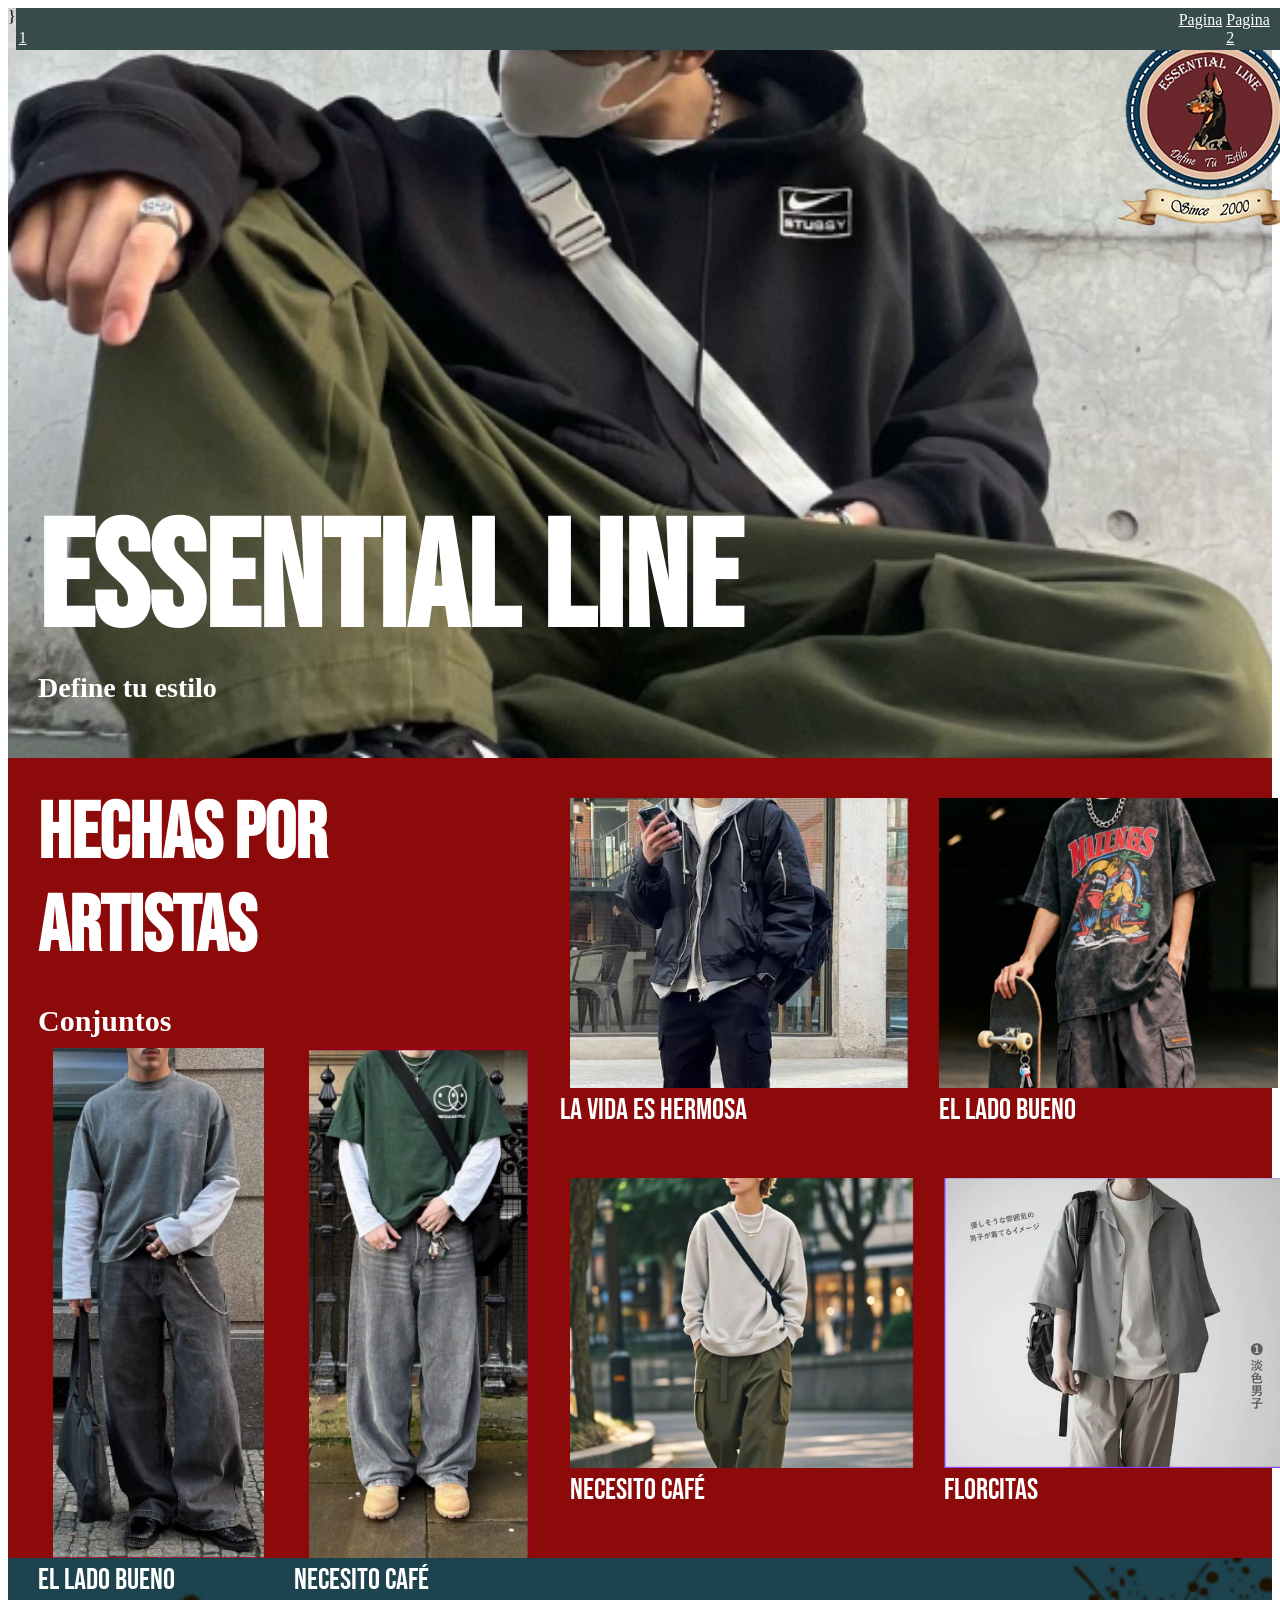
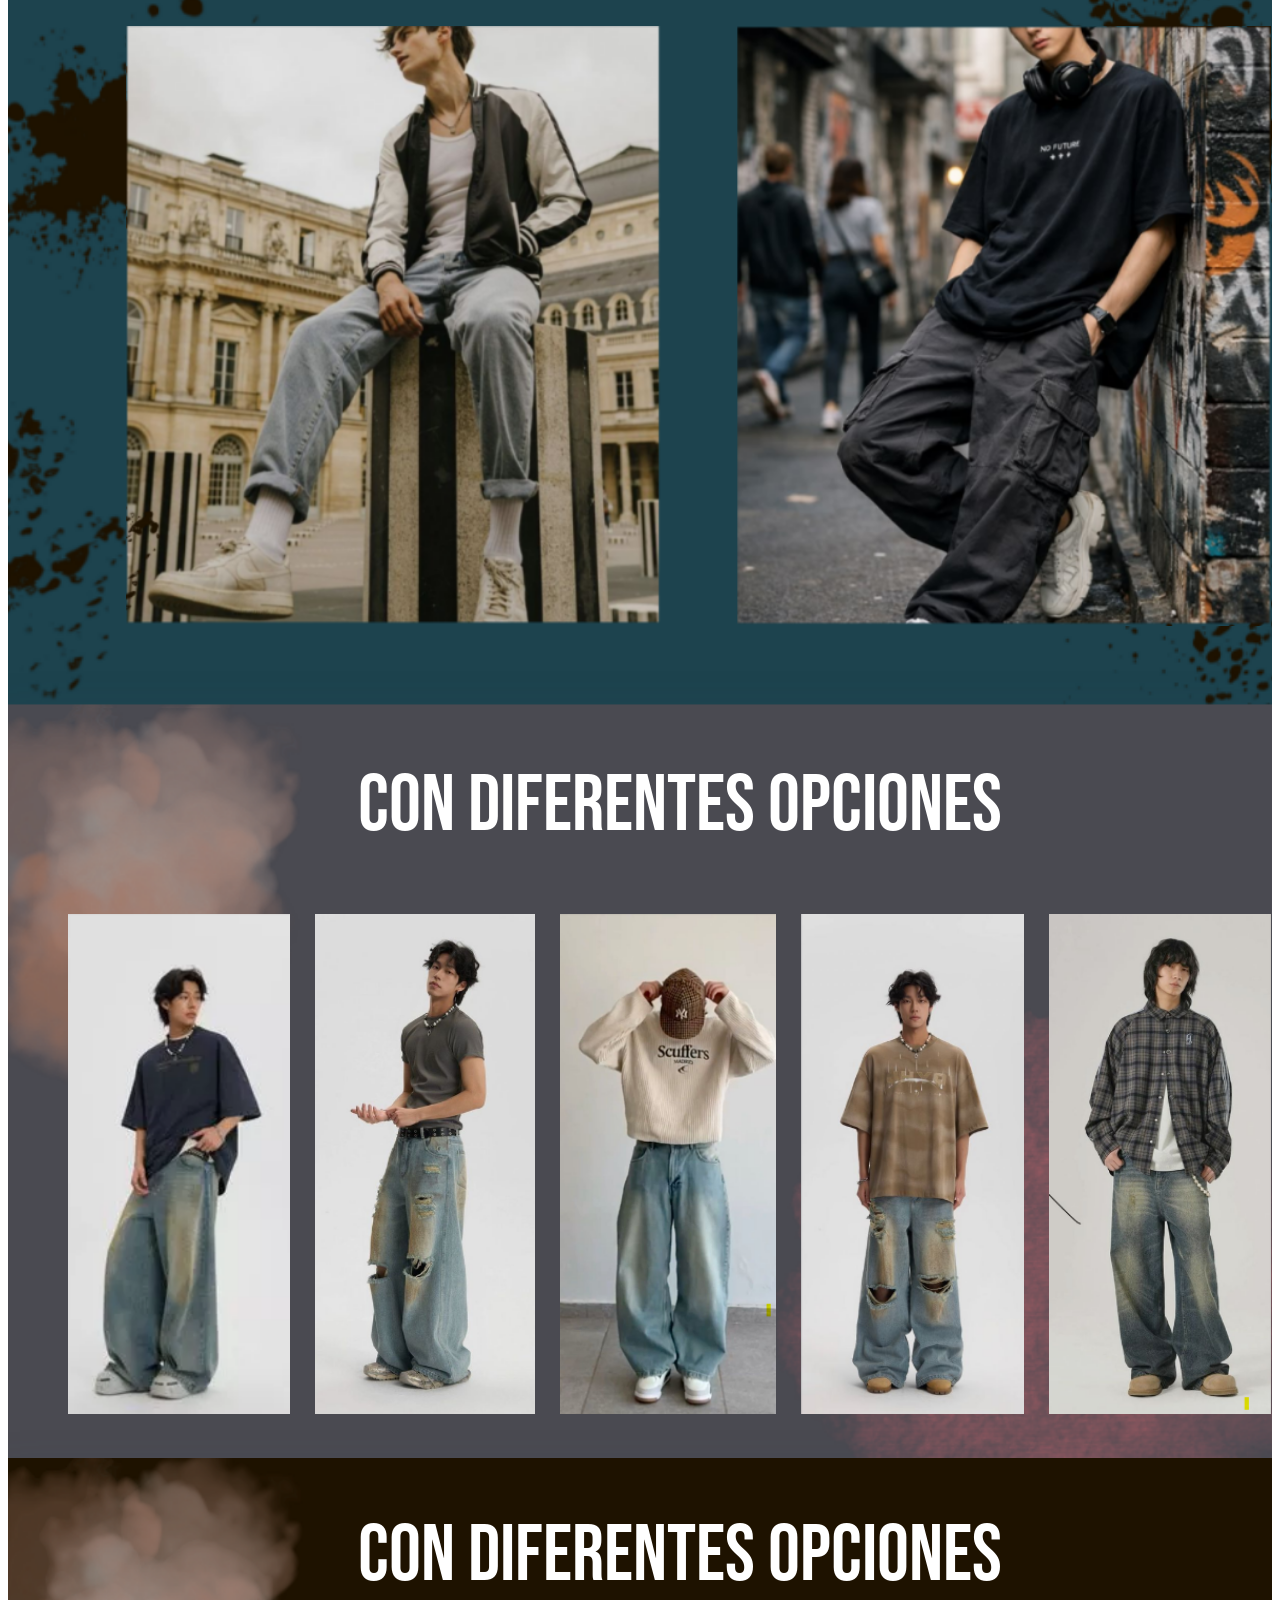
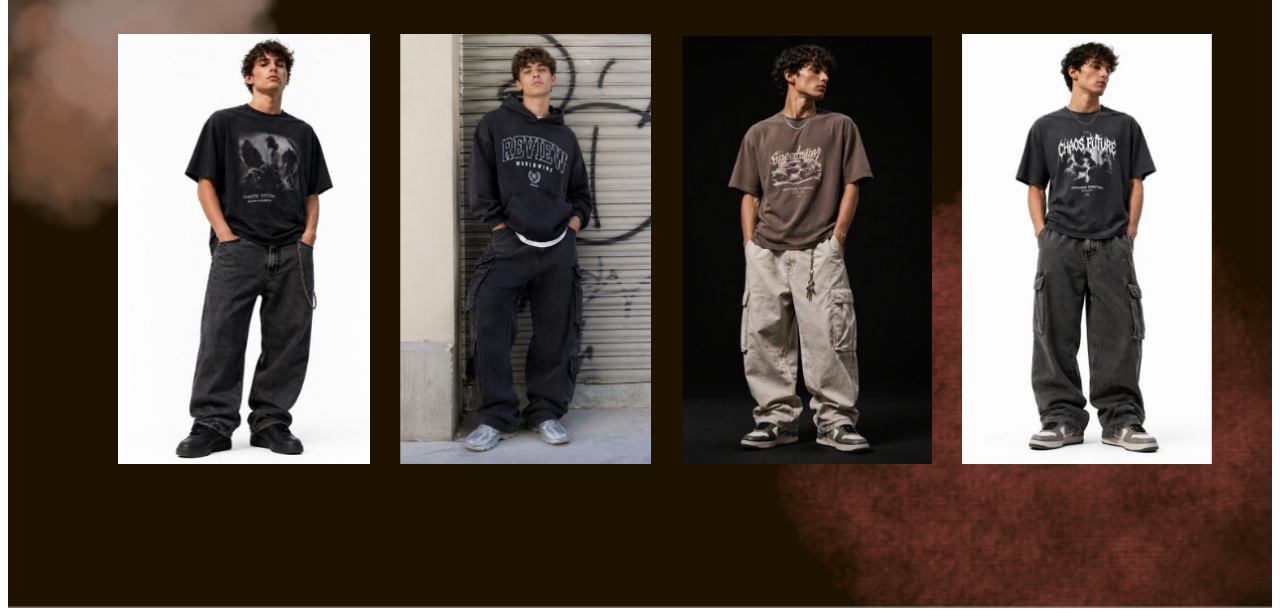
<file: index.html>
<!DOCTYPE html>
<html lang="en">
<head>
    <meta charset="UTF-8">
    <meta name="viewport" content="width=device-width, initial-scale=1.0">
    <title>ESSENTIAL LINE</title>
    <link href="https://fonts.googleapis.com/css2?family=Bebas+Neue&display=swap" rel="stylesheet">
    <link rel="stylesheet" href="Style.css">
</head>
<body>
    <div class="botones">
        <table border="0" style="background-color:rgb(55, 75, 74);">
            <tr>}
                <td>
                    <a class="boton-apa" style="margin: 10px 10px 0px 1160px" href="index.html">Pagina 1</a>
                </td>
                <td>
                    <a class="boton-apa" style="margin: 10px 10px 0px 0px" href="apartado.html">Pagina 2</a>
                </td>
            </tr>
        </table>
    </div>
    <div class="secc-1" style="z-index: 1"> 
        <img src="Fotos-def/logo.png" alt="logo" style="margin: 20px 0px 0px 1100px;"> 
        <p class="text1" style="margin: 250px 0px 0px 30px;">
            <strong>ESSENTIAL LINE </strong>
        </p>
        <p style="color: rgb(255, 255, 255); margin: 0px 0px 0px 30px; font-size: 28px; ">
            <strong>Define tu estilo</strong>
        </p>
    </div>
    <div class="secc-2" style="z-index: 1">
        <div style="display: flex;">
            <div>
                <p class="text1" style="font-size: 78px;  margin: 30px 0px 0px 30px;">
                    <strong>HECHAS POR ARTISTAS</strong>   
                </p>
                <p style="color: rgb(255, 255, 255); font-size: 30px; margin: 30px 0px 0px 30px ;">
                    <strong> Conjuntos </strong>
                </p>
                <div style="display: flex;">
                    <div>
                        <img src="Fotos-def/Ropa3.png" alt="" style="height: 510px; margin: 10px 0px 0px 45px;">
                        <p class="text1" style="font-size: 30px; margin: 0px 0px 0px 30px">EL LADO BUENO</p>
                    </div>
                    <div>
                        <img src="Fotos-def/Ropa4.png" alt="" style="height: 510px; margin: 10px 0px 0px 45px;">
                        <p class="text1" style="font-size: 30px; margin: 0px 0px 0px 30px">NECESITO CAFÉ</p >
                    </div>
                </div>
            </div>
            <div>
                <div style="display: flex;">
                    <div>
                        <img src="Fotos-def/Ropa1.png" alt="" style="height: 290px; margin: 40px 0px 0px 40px;">
                        <p class="text1" style="font-size: 30px; margin: 0px 0px 0px 30px">LA VIDA ES HERMOSA</p>
                    </div>
                    <div>
                        <img src="Fotos-def/Ropa2.png" alt="" style="height: 290px; margin: 40px 0px 0px 30px;">
                        <p class="text1" style="font-size: 30px; margin: 0px 0px 0px 30px">EL LADO BUENO</p>
                    </div>
                </div>
                <div style="display: flex;">
                    <div>
                        <img src="Fotos-def/Ropa5.png" alt="" style="height: 290px; margin: 50px 0px 0px 40px;">
                        <p class="text1" style="font-size: 30px; margin: 0px 0px 0px 40px">NECESITO CAFÉ</p>
                   </div>
                    <div>
                        <img src="Fotos-def/Ropa6.png" alt="" style="height: 290px;margin: 50px 0px 0px 30px; ">
                        <p class="text1" style="font-size: 30px; margin: 0px 0px 0px 30px">FLORCITAS</p>
                    </div>
                </div>
            </div>
        </div>
    </div>
    <div class="secc-3" style="z-index: 1">
        <img src="Fotos-def/prenda1.png" alt="" style="height: 600px; margin: 68px 0px 0px 118px;">
        <img src="Fotos-def/prenda2.png" alt="" style="height: 600px; margin: 68px 0px 0px 75px;">
    </div>
    <div class="secc-4">
        <div style="display: flex;">
            <p class="text1" style="font-size: 80px; margin: 50px 0px 0px 350px;">CON DIFERENTES OPCIONES</p>
        </div>
        <div style="display: flex;">
            <img src="Fotos-def/ropa11.png" alt="" style="height: 500px; margin: 60px 0px 0px 60px;">
            <img src="Fotos-def/Ropa12.png" alt="" style="height: 500px; margin: 60px 0px 0px 25px;">
            <img src="Fotos-def/Ropa13.png" alt="" style="height: 500px; margin: 60px 0px 0px 25px;">
            <img src="Fotos-def/Ropa14.png" alt="" style="height: 500px; margin: 60px 0px 0px 25px;">
            <img src="Fotos-def/Ropa15.png" alt="" style="height: 500px; margin: 60px 0px 0px 25px;">
        </div>
    </div>
    <div class="secc-5">
        <div style="display: flex;">
            <p class="text1" style="font-size: 80px; margin: 50px 0px 0px 350px;">CON DIFERENTES OPCIONES</p>
        </div>
        <div style="display: flex;">
            <img src="Fotos-def/Ropa21.png" alt="" style="height: 430px; margin: 30px 0px 0px 110px;">
            <img src="Fotos-def/Ropa22.png" alt="" style="height: 430px; margin: 30px 0px 0px 30px;">
            <img src="Fotos-def/Ropa23.png" alt="" style="height: 430px; margin: 30px 0px 0px 30px;">
            <img src="Fotos-def/Ropa24.png" alt="" style="height: 430px; margin: 30px 0px 0px 30px;">
        </div>
    </div>
</body>
</html>
</file>
<file: Style.css>
.secc-1 {
    background-image: url(Fotos-def/titulo.png);
    background-position: center center;
    background-repeat: no-repeat;
    background-size: cover;
    height: 750px;
}
.secc-2 {
    background-color: rgb(141, 10, 10);
    background-position: center center;
    background-repeat: no-repeat;
    background-size: cover;
    height: 800px;
}
.secc-3 {
    background-image: url(Fotos-def/Fondo1.png);
    background-position: center center;
    background-repeat: no-repeat;
    background-size: cover;
    height: 750px;
    display: flex;
}
.secc-4 {
    background-image: url(Fotos-def/Fondo2.png);
    background-position: center center;
    background-repeat: no-repeat;
    background-size: cover;
    height: 750px;
}
.secc-5 {
    background-image: url(Fotos-def/Fondo3.png);
    background-position: center center;
    background-repeat: no-repeat;
    background-size: cover;
    height: 750px;
}
.text1 {
  font-family: "Bebas Neue", sans-serif;
  font-weight: 400;
  font-style: normal;
  margin: 100px 0px 0px 30px; 
  color: rgb(255, 255, 255); 
  font-size: 150px;
}
.botones{
  position: absolute;
  position: fixed;
  display: flex;
}
.boton-apa{
  color: rgb(255, 255, 255);
}
</file>
